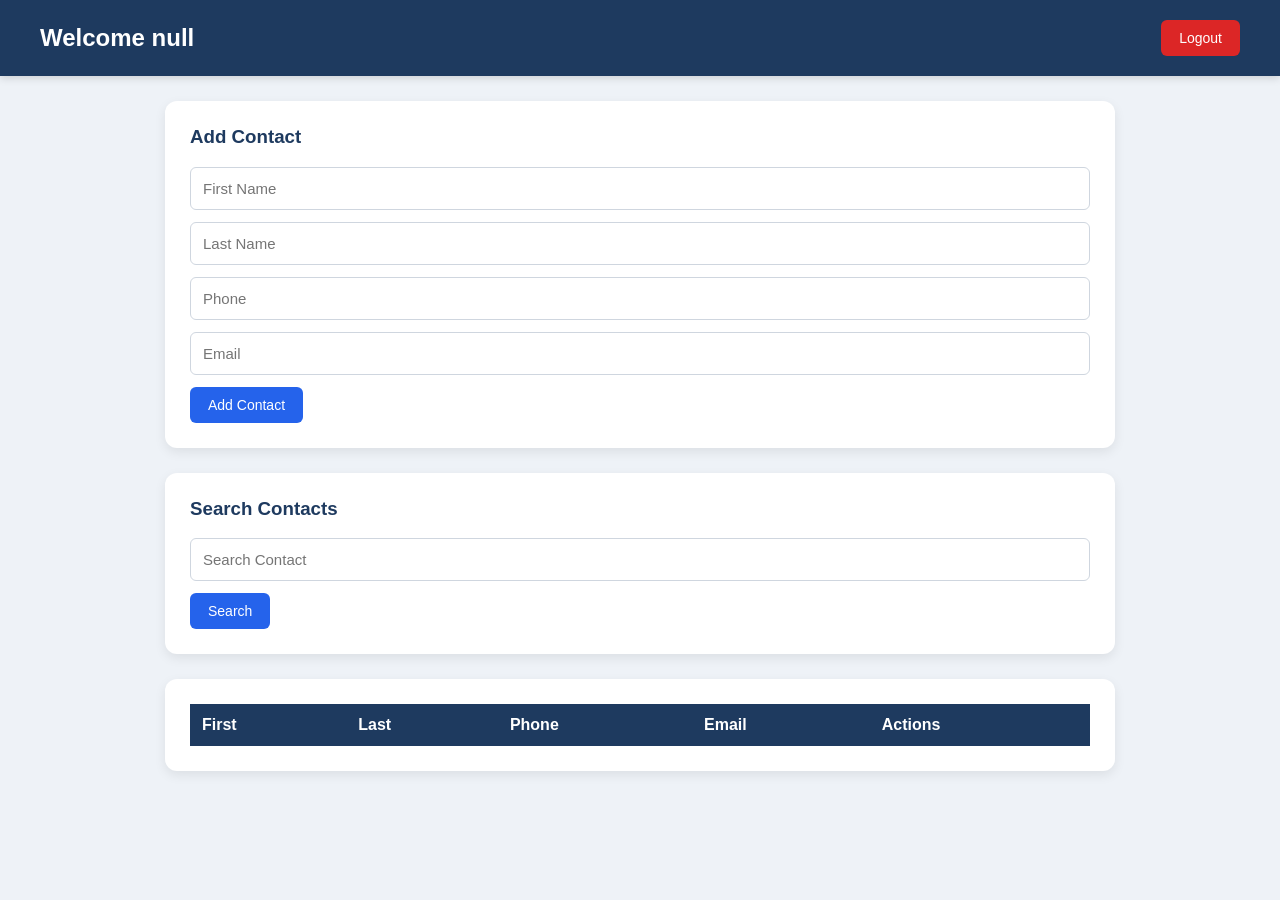
<file: frontend/hmtl/contacts.html>
<!DOCTYPE html>
<html lang="en">
<head>
    <title>Contacts</title>
    <link rel="stylesheet" href="../styles.css">
</head>

<body>

<div class="topBar">

    <h2 id="welcome"></h2>

    <button onclick="logout()">
        Logout
    </button>

</div>

<div class="card">

    <h3>Add Contact</h3>

    <input id="newFirstName" placeholder="First Name">

    <input id="newLastName" placeholder="Last Name">

    <input id="newPhone" placeholder="Phone">

    <input id="newEmail" placeholder="Email">

    <button onclick="addContact()">
        Add Contact
    </button>

</div>

<div class="card">

    <h3>Search Contacts</h3>

    <input
        id="searchText"
        placeholder="Search Contact">

    <button onclick="searchContacts()">
        Search
    </button>

</div>

<div class="card">

    <table>

        <thead>

        <tr>
            <th>First</th>
            <th>Last</th>
            <th>Phone</th>
            <th>Email</th>
            <th>Actions</th>
        </tr>

        </thead>

        <tbody id="contactTable"></tbody>

    </table>

</div>

<script src="../js/contacts.js"></script>

</body>
</html>
</file>
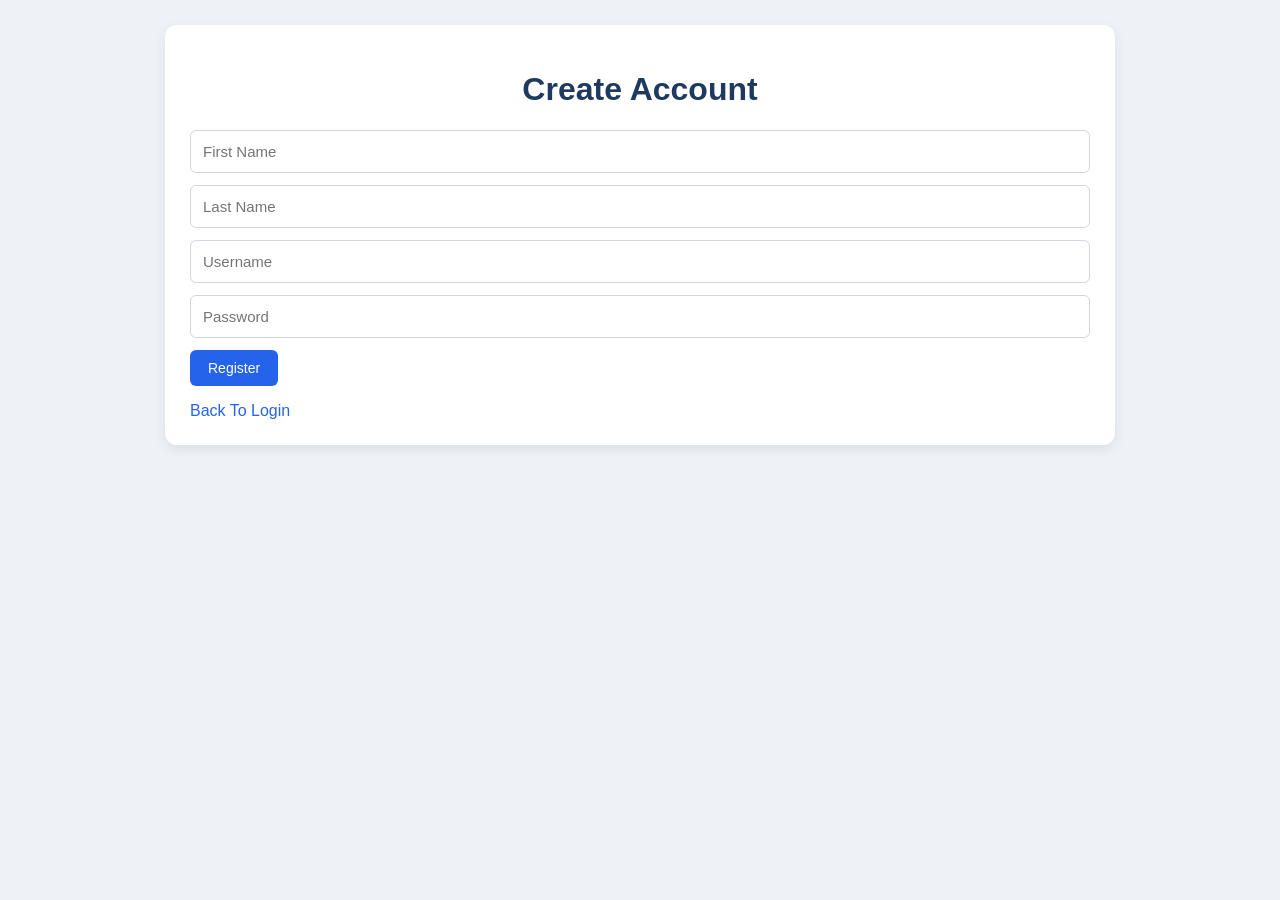
<file: frontend/hmtl/register.html>
<!DOCTYPE html>
<html lang="en">
<head>
    <title>Create Account</title>
    <link rel="stylesheet" href="../styles.css">
</head>

<body>

<div class="card">

    <h1>Create Account</h1>

    <input
        id="firstName"
        placeholder="First Name">

    <input
        id="lastName"
        placeholder="Last Name">

    <input
        id="username"
        placeholder="Username">

    <input
        type="password"
        id="password"
        placeholder="Password">

    <button onclick="doRegister()">
        Register
    </button>

    <p id="registerResult"></p>

    <a href="index.html">
        Back To Login
    </a>

</div>

<script src="../js/register.js"></script>

</body>
</html>
</file>
<file: frontend/styles.css>
body
{
    margin: 0;
    padding: 0;

    font-family: "Segoe UI", Arial, sans-serif;

    background: #eef2f7;
    color: #333;
}


.login-page
{
background-image: url('background.png');
    background:
        linear-gradient(
            rgba(0,0,0,0.45),
            rgba(0,0,0,0.45)
        ),
        url("background.png");

    background-size: cover;
    background-position: center;
    background-repeat: no-repeat;
    background-attachment: fixed;

    min-height: 100vh;
}


.topBar
{
    background: #1e3a5f;

    color: white;

    padding: 20px 40px;

    display: flex;

    justify-content: space-between;

    align-items: center;

    box-shadow: 0 2px 8px rgba(0,0,0,.15);
}

.topBar h2
{
    margin: 0;
}


.card
{
    background: white;

    width: 85%;

    max-width: 900px;

    margin: 25px auto;

    padding: 25px;

    border-radius: 12px;

    box-shadow:
        0 4px 12px rgba(0,0,0,.08);
}

.login-container
{
    width: 450px;

    margin: 80px auto;

    background: rgba(255,255,255,0.92);

    backdrop-filter: blur(5px);
}


h1
{
    text-align: center;
    color: #1e3a5f;
}

h3
{
    margin-top: 0;
    color: #1e3a5f;
}

input
{
    width: 100%;

    padding: 12px;

    margin-bottom: 12px;

    border: 1px solid #cfd6df;

    border-radius: 6px;

    box-sizing: border-box;

    font-size: 15px;

    transition: border-color .2s;
}

input:focus
{
    outline: none;

    border-color: #3b82f6;
}


button
{
    border: none;

    border-radius: 6px;

    padding: 10px 18px;

    font-size: 14px;

    cursor: pointer;

    transition:
        background .2s,
        transform .1s;
}

button:hover
{
    transform: translateY(-1px);
}


.card button
{
    background: #2563eb;
    color: white;
}

.card button:hover
{
    background: #1d4ed8;
}

/* Logout Button */

.topBar button
{
    background: #dc2626;
    color: white;
}

.topBar button:hover
{
    background: #b91c1c;
}


.action-save
{
    background: #16a34a !important;
    color: white;
}

.action-save:hover
{
    background: #15803d !important;
}

/* Delete Button */

.action-delete
{
    background: #dc2626 !important;
    color: white;
}

.action-delete:hover
{
    background: #b91c1c !important;
}


table
{
    width: 100%;

    border-collapse: collapse;
}

th
{
    background: #1e3a5f;

    color: white;

    padding: 12px;

    text-align: left;
}

td
{
    padding: 10px;

    border-bottom: 1px solid #e5e7eb;
}

tr:nth-child(even)
{
    background: #f8fafc;
}

tr:hover
{
    background: #edf4ff;
}


a
{
    color: #2563eb;
    text-decoration: none;
}

a:hover
{
    text-decoration: underline;
}


@media (max-width: 768px)
{
    .card
    {
        width: 95%;
    }

    .login-container
    {
        width: 90%;
    }

    .topBar
    {
        flex-direction: column;
        gap: 10px;
        text-align: center;
    }
}
</file>
